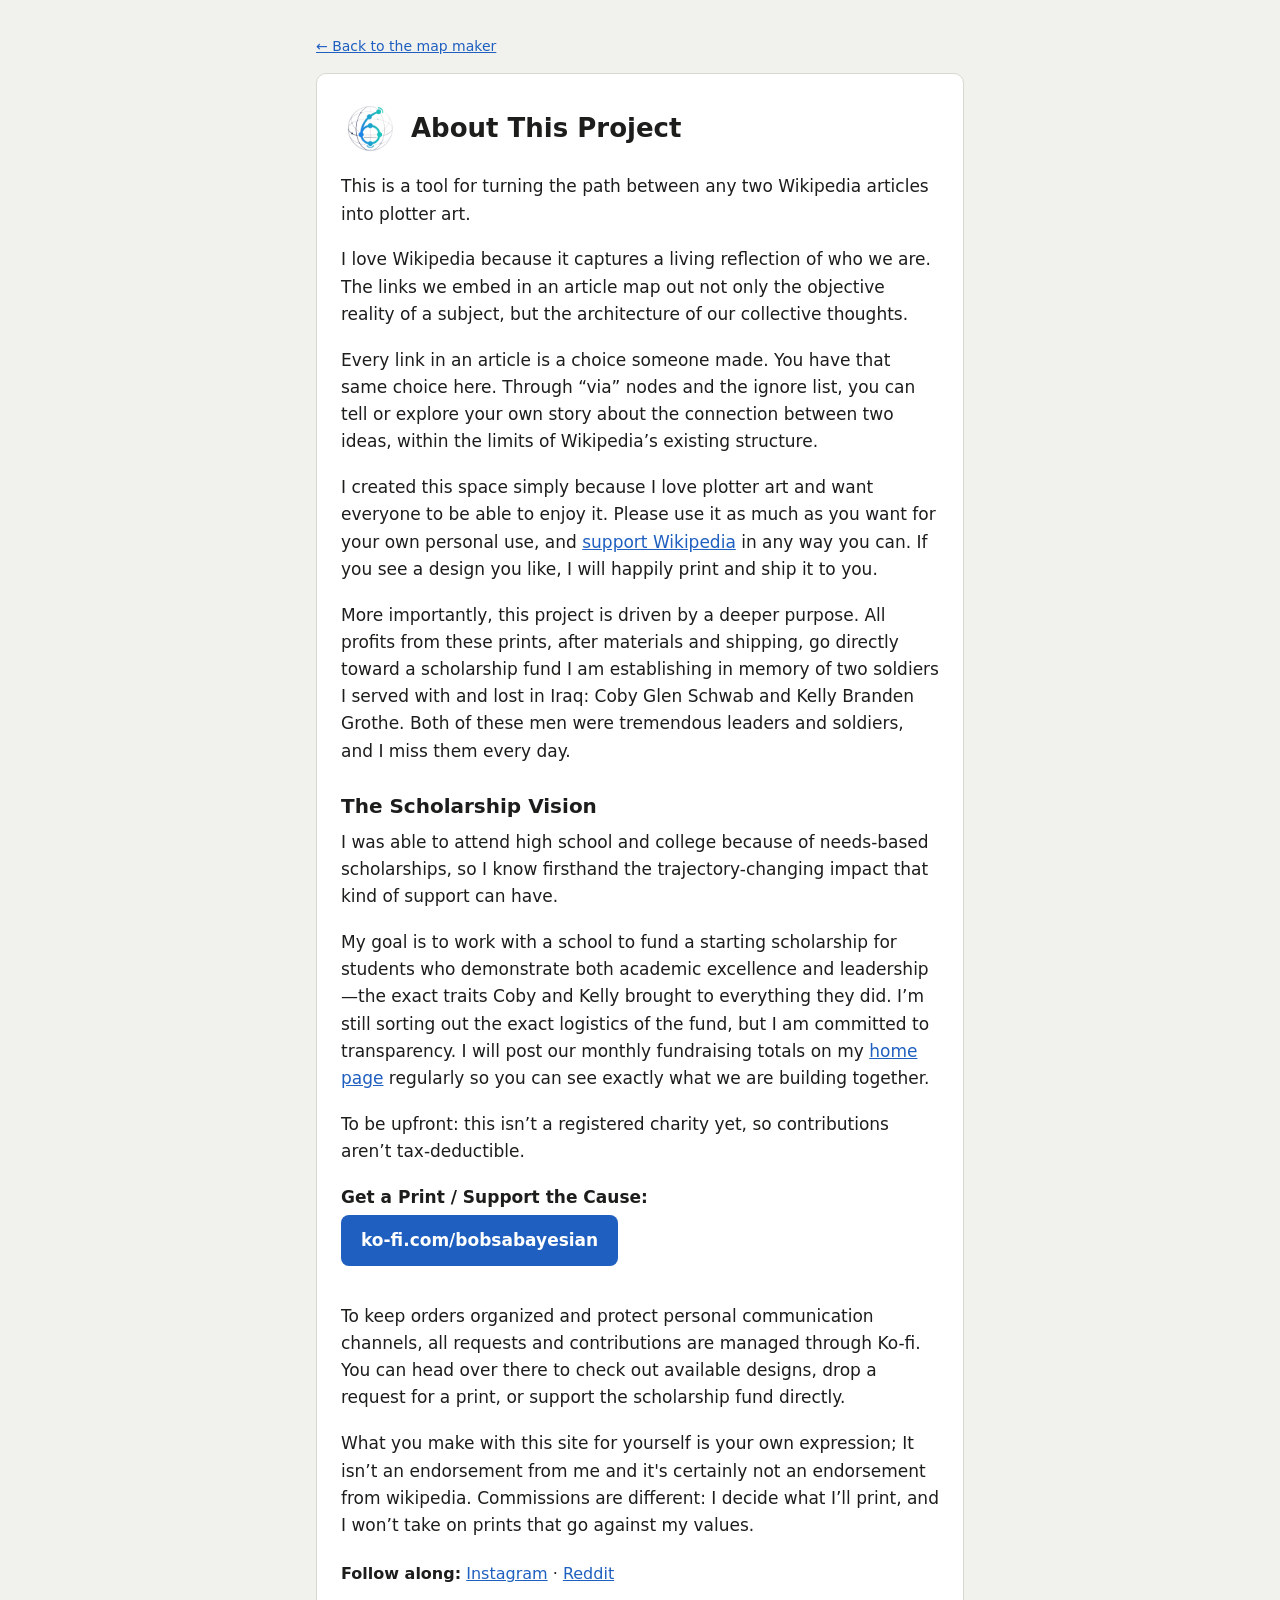
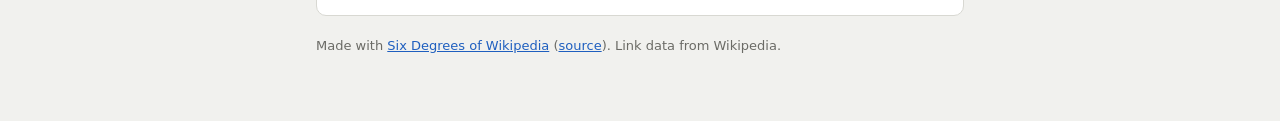
<file: six-about.html>
<!doctype html>
<html lang="en">
<head>
<meta charset="utf-8">
<meta name="viewport" content="width=device-width, initial-scale=1">
<meta name="color-scheme" content="light dark">
<meta name="theme-color" content="#f1f1ee" media="(prefers-color-scheme: light)">
<meta name="theme-color" content="#1b1b1a" media="(prefers-color-scheme: dark)">
<title>About – Six Degrees of Wikipedia</title>
<link rel="icon" type="image/png" href="assets/favicon.png">
<style>
  :root { --bg: #f1f1ee; --panel: #fff; --ink: #1d1d1b; --muted: #6b6b66; --line: #d8d8d2; --accent: #1f5fbf; }
  @media (prefers-color-scheme: dark) {
    :root { --bg: #1b1b1a; --panel: #242423; --ink: #ecece8; --muted: #9a9a94; --line: #3a3a38; --accent: #6ea2ff; }
  }
  * { box-sizing: border-box; }
  body { margin: 0; background: var(--bg); color: var(--ink); font: 17px/1.6 system-ui, sans-serif; }
  main { max-width: 680px; margin: 0 auto; padding: 32px 16px 64px; }
  .card { background: var(--panel); border: 1px solid var(--line); border-radius: 10px; padding: 28px 24px; }
  header { display: flex; align-items: center; gap: 14px; margin-bottom: 18px; }
  header img { flex: none; }
  h1 { font-size: 26px; line-height: 1.2; margin: 0; }
  h2 { font-size: 20px; line-height: 1.3; margin: 1.4em 0 .5em; }
  p { margin: 0 0 1.1em; }
  .cta { display: inline-block; margin: 4px 0 18px; padding: 12px 20px; border-radius: 8px; background: var(--accent); color: #fff; font-weight: 600; text-decoration: none; }
  a { color: var(--accent); }
  a:focus-visible { outline: 2px solid var(--accent); outline-offset: 2px; border-radius: 2px; }
  h1, h2 { text-wrap: balance; }
  @media (prefers-reduced-motion: reduce) { * { transition: none !important; } }
  .cta:hover { opacity: .9; }
  .back { display: inline-block; margin-bottom: 16px; font-size: 14px; }
  .social { margin: 1.4em 0 0; font-size: 16px; }
  footer { margin-top: 20px; font-size: 13px; color: var(--muted); }
</style>
</head>
<body>
<main>
  <a class="back" href="./">← Back to the map maker</a>
  <div class="card">
    <header>
      <img src="assets/logo.png" alt="" width="56" height="53">
      <h1>About This Project</h1>
    </header>

    <p>This is a tool for turning the path between any two Wikipedia articles into plotter art.</p>

    <p>I love Wikipedia because it captures a living reflection of who we are. The links we embed in an article map out not only the objective reality of a subject, but the architecture of our collective thoughts.</p>

    <p>Every link in an article is a choice someone made. You have that same choice here. Through “via” nodes and the ignore list, you can tell or explore your own story about the connection between two ideas, within the limits of Wikipedia’s existing structure.</p>

    <p>I created this space simply because I love plotter art and want everyone to be able to enjoy it. Please use it as much as you want for your own personal use, and <a href="https://donate.wikimedia.org/" target="_blank" rel="noopener">support Wikipedia</a> in any way you can. If you see a design you like, I will happily print and ship it to you.</p>

    <p>More importantly, this project is driven by a deeper purpose. All profits from these prints, after materials and shipping, go directly toward a scholarship fund I am establishing in memory of two soldiers I served with and lost in Iraq: Coby Glen Schwab and Kelly Branden Grothe. Both of these men were tremendous leaders and soldiers, and I miss them every day.</p>

    <h2>The Scholarship Vision</h2>

    <p>I was able to attend high school and college because of needs-based scholarships, so I know firsthand the trajectory-changing impact that kind of support can have.</p>

    <p>My goal is to work with a school to fund a starting scholarship for students who demonstrate both academic excellence and leadership—the exact traits Coby and Kelly brought to everything they did. I’m still sorting out the exact logistics of the fund, but I am committed to transparency. I will post our monthly fundraising totals on my <a href="https://www.bobsabayesian.io/">home page</a> regularly so you can see exactly what we are building together.</p>

    <p>To be upfront: this isn’t a registered charity yet, so contributions aren’t tax-deductible.</p>

    <p><strong>Get a Print / Support the Cause:</strong><br>
      <a class="cta" href="https://ko-fi.com/bobsabayesian" target="_blank" rel="noopener">ko-fi.com/bobsabayesian</a></p>

    <p>To keep orders organized and protect personal communication channels, all requests and contributions are managed through Ko-fi. You can head over there to check out available designs, drop a request for a print, or support the scholarship fund directly.</p>

    <p>What you make with this site for yourself is your own expression; It isn’t an endorsement from me and it's certainly not an endorsement from wikipedia. Commissions are different: I decide what I’ll print, and I won’t take on prints that go against my values.</p>

    <p class="social"><strong>Follow along:</strong>
      <a href="https://www.instagram.com/bobsabayesian/" target="_blank" rel="noopener me">Instagram</a> ·
      <a href="https://www.reddit.com/user/bobsabayesian" target="_blank" rel="noopener me">Reddit</a></p>
  </div>
  <footer>
    Made with <a href="./">Six Degrees of Wikipedia</a> (<a href="https://github.com/bobsabayesian/six-degrees-wikipedia">source</a>). Link data from Wikipedia.
  </footer>
</main>
</body>
</html>
</file>
